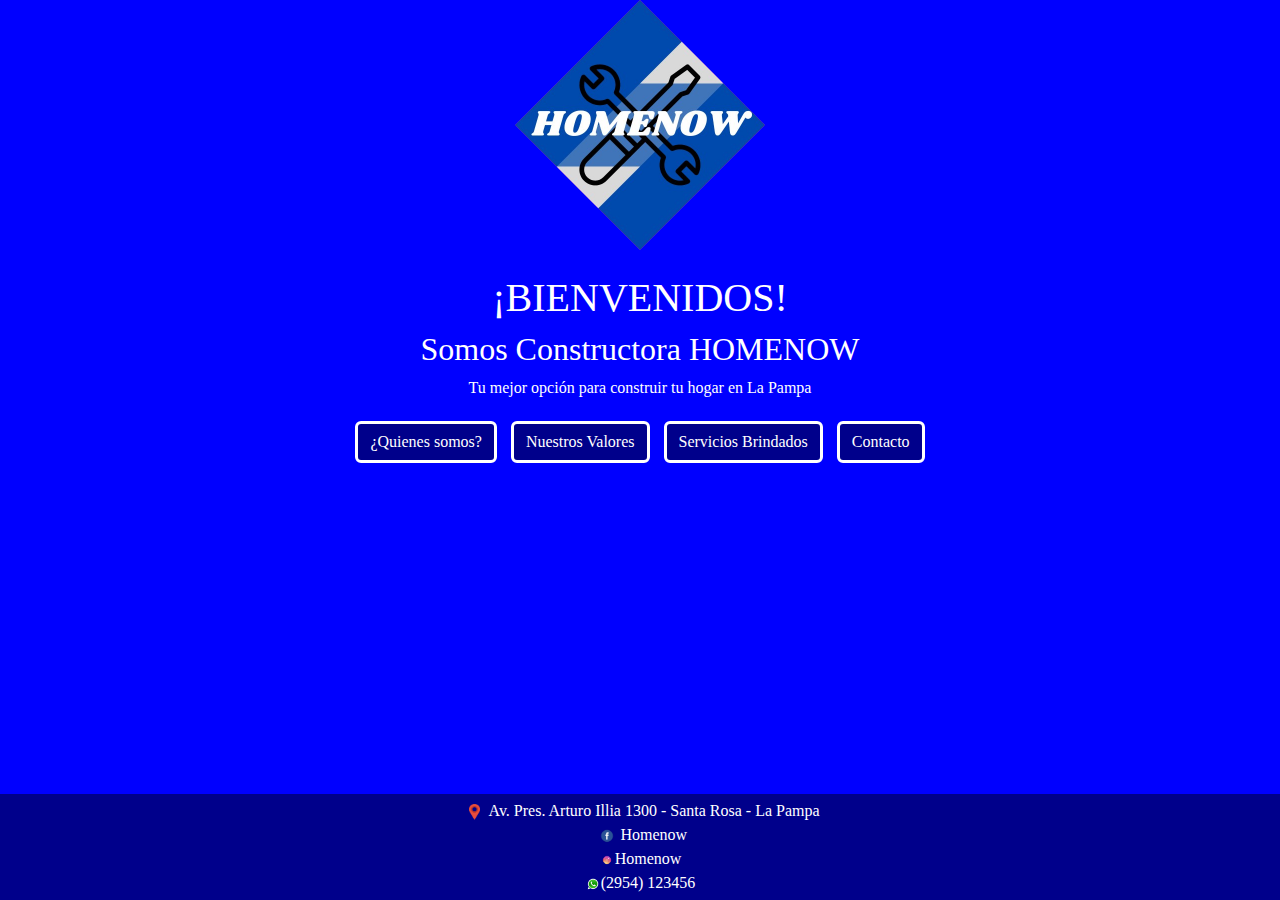
<file: index.html>
<html lang="en">
<head>
    <meta charset="UTF-8">
    <meta name="viewport" content="width=device-width, initial-scale=1.0">
    <meta name="keywords" content="Homenow, constructora La Pampa, construccion de casas La Pampa, albañiles La Pampa, ahorro viviendas La Pampa, financiamiento casas La Pampa">
    <meta name="description" content="¡Bienvenidos a Homenow! Tu mejor opción para construir tu hogar en La Pampa">
    <link href="https://cdn.jsdelivr.net/npm/bootstrap@5.3.3/dist/css/bootstrap.min.css" rel="stylesheet" integrity="sha384-QWTKZyjpPEjISv5WaRU9OFeRpok6YctnYmDr5pNlyT2bRjXh0JMhjY6hW+ALEwIH" crossorigin="anonymous">
    <link rel="shortcut icon" href="./recursos/Logo-Homenow.png" type="image/x-icon">
    <link rel="stylesheet" href="./css/main.css">
    <title>Homenow | Inicio</title>
</head>
<body>
    <header class="headerIndex">
        <img src="./recursos/Logo-Homenow.png" alt="logoPrincipal" id="logoPrincipal">
        <br>
        <br>
        <h1>¡BIENVENIDOS!</h1>
        <h2>Somos Constructora HOMENOW</h2>
        <p>Tu mejor opción para construir tu hogar en La Pampa</p>
    </header>
    <main>
        <nav class="menuIndex">
            <a href="./paginas/quienes_somos.html" class="btn btn-primary">¿Quienes somos?</a>
            <a href="./paginas/nuestros_valores.html" class="btn btn-primary">Nuestros Valores</a>
            <a href="./paginas/servicios_brindados.html" class="btn btn-primary">Servicios Brindados</a>
            <a href="./paginas/contacto.html" class="btn btn-primary">Contacto</a>
        </nav>
        <br>
    </main>
    <footer>
        <ul>
            <li><img src="./recursos/Logo-Ubi.png" alt="Ubicación" class="logosFooter">Av. Pres. Arturo Illia 1300 - Santa Rosa - La Pampa</li>
            <li><img src="./recursos/Logo-Facebook.png" alt="Facebook" class="logosFooter">Homenow</li>
            <li><img src="./recursos/Logo-Instagram.png" alt="Instagram" class="logosFooter">Homenow</li>
            <li><img src="./recursos/Logo-Whatsapp.png" alt="Whatsapp" class="logosFooter">(2954) 123456</li>
        </ul>  
    </footer>
    <script src="https://cdn.jsdelivr.net/npm/bootstrap@5.3.3/dist/js/bootstrap.bundle.min.js" integrity="sha384-YvpcrYf0tY3lHB60NNkmXc5s9fDVZLESaAA55NDzOxhy9GkcIdslK1eN7N6jIeHz" crossorigin="anonymous"></script>
</body>
</html>
</file>
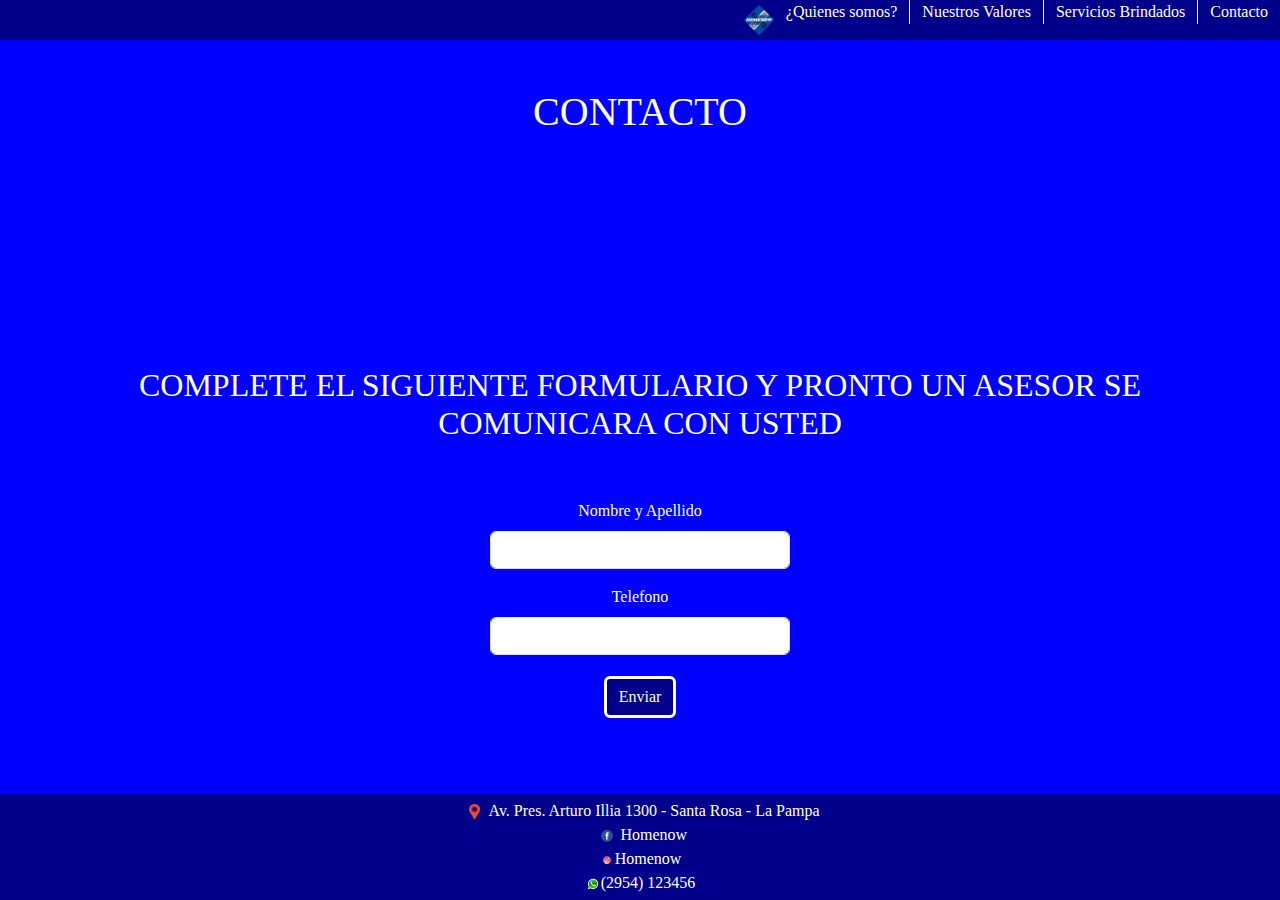
<file: paginas/contacto.html>
<html lang="en">
<head>
    <meta charset="UTF-8">
    <meta name="viewport" content="width=device-width, initial-scale=1.0">
    <meta name="keywords" content="Homenow, constructora La Pampa, construccion de casas La Pampa, albañiles La Pampa, ahorro viviendas La Pampa, financiamiento casas La Pampa, contacto Homenow">
    <meta name="description" content="¡Deje su contacto y un asesor se comunicara con usted!">
    <link href="https://cdn.jsdelivr.net/npm/bootstrap@5.3.3/dist/css/bootstrap.min.css" rel="stylesheet" integrity="sha384-QWTKZyjpPEjISv5WaRU9OFeRpok6YctnYmDr5pNlyT2bRjXh0JMhjY6hW+ALEwIH" crossorigin="anonymous">
    <link rel="shortcut icon" href="../recursos/Logo-Homenow.png" type="image/x-icon">
    <link rel="stylesheet" href="../css/main.css">
    <title>Homenow - Contacto</title>
</head>
<body>
    <header class="header">
        <nav>
            <a href="../index.html"><img src="../recursos/Logo-Homenow.png" alt="paginaInicio" id="logoHeader"></a>
            <ul>
                <li><a href="quienes_somos.html">¿Quienes somos?</a></li>
                <li><a href="nuestros_valores.html">Nuestros Valores</a></li>
                <li><a href="servicios_brindados.html">Servicios Brindados</a></li>
                <li><a href="contacto.html">Contacto</a></li>
            </ul>
        </nav>
    </header>
    <main>
        <br>
        <br>
        <h1>CONTACTO</h1>
        <br>
        <br>
        <nav>
        <iframe src="https://www.google.com/maps/embed?pb=!1m18!1m12!1m3!1d3202.3399923075294!2d-64.26594852441808!3d-36.618201966661005!2m3!1f0!2f0!3f0!3m2!1i1024!2i768!4f13.1!3m3!1m2!1s0x95c2cdca282366df%3A0xeab52f2876821bb7!2sAv.%20Pres.%20Arturo%20Illia%201300%2C%20Santa%20Rosa%2C%20La%20Pampa!5e0!3m2!1ses-419!2sar!4v1706128916471!5m2!1ses-419!2sar" alt="mapa" id="mapa"></iframe>
        <br>
        <br>
        <h2>COMPLETE EL SIGUIENTE FORMULARIO Y PRONTO UN ASESOR SE COMUNICARA CON USTED</h2>
        <br>
        <br>
        <form class="formulario">
            <div class="mb-3">
                <label for="exampleFormControlInput1" class="form-label">Nombre y Apellido</label>
                <input type="text" class="form-control" id="exampleFormControlInput1">
              </div>
              <div class="mb-3">
                <label for="exampleFormControlInput1" class="form-label">Telefono</label>
                <input type="number" class="form-control" id="exampleFormControlInput1">
              </div>
            <button type="submit" class="btn btn-primary">Enviar</button>
          </form>
    </nav>
    <br>
    <br>
    </main>
    <footer>
        <ul>
            <li><img src="../recursos/Logo-Ubi.png" alt="Ubicación" class="logosFooter">Av. Pres. Arturo Illia 1300 - Santa Rosa - La Pampa</li>
            <li><img src="../recursos/Logo-Facebook.png" alt="Facebook" class="logosFooter">Homenow</li>
            <li><img src="../recursos/Logo-Instagram.png" alt="Instagram" class="logosFooter">Homenow</li>
            <li><img src="../recursos/Logo-Whatsapp.png" alt="Whatsapp" class="logosFooter">(2954) 123456</li>
        </ul>  
    </footer>
    <script src="https://cdn.jsdelivr.net/npm/bootstrap@5.3.3/dist/js/bootstrap.bundle.min.js" integrity="sha384-YvpcrYf0tY3lHB60NNkmXc5s9fDVZLESaAA55NDzOxhy9GkcIdslK1eN7N6jIeHz" crossorigin="anonymous"></script>
</body>
</html>
</file>
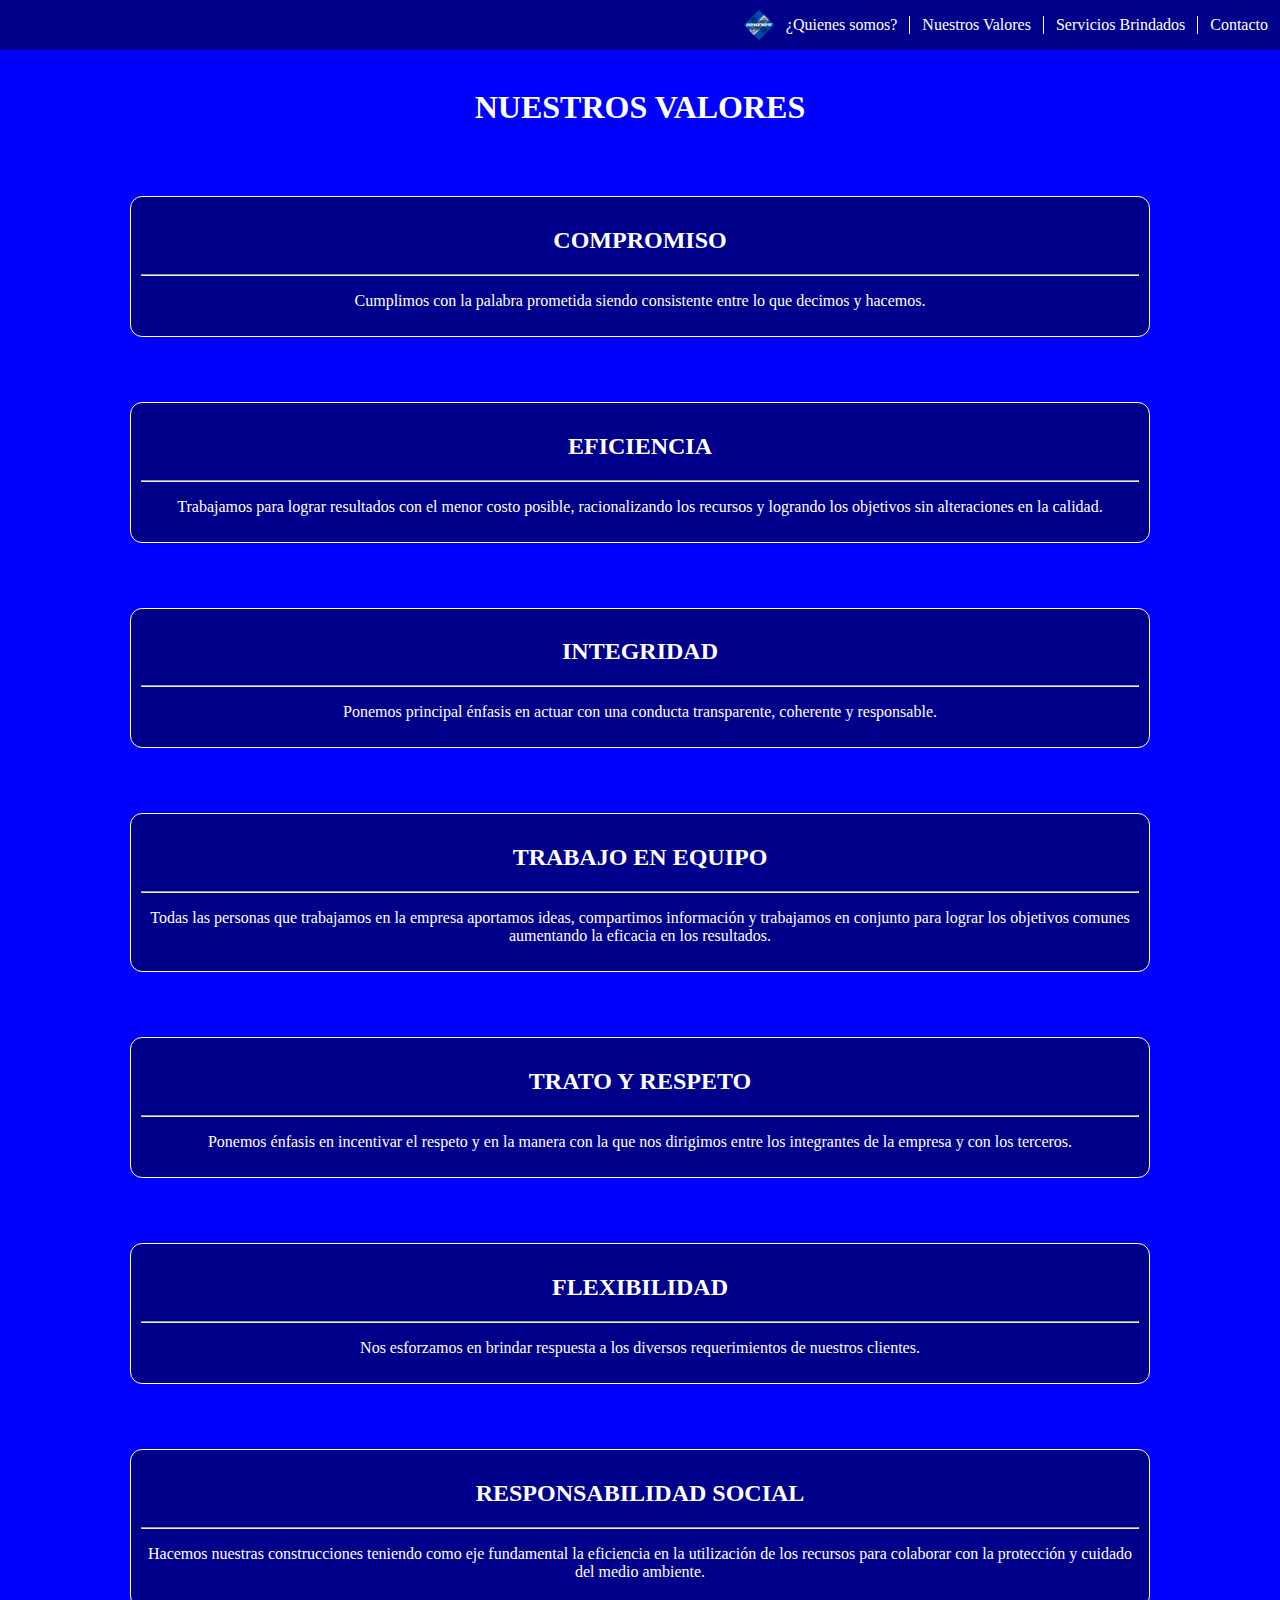
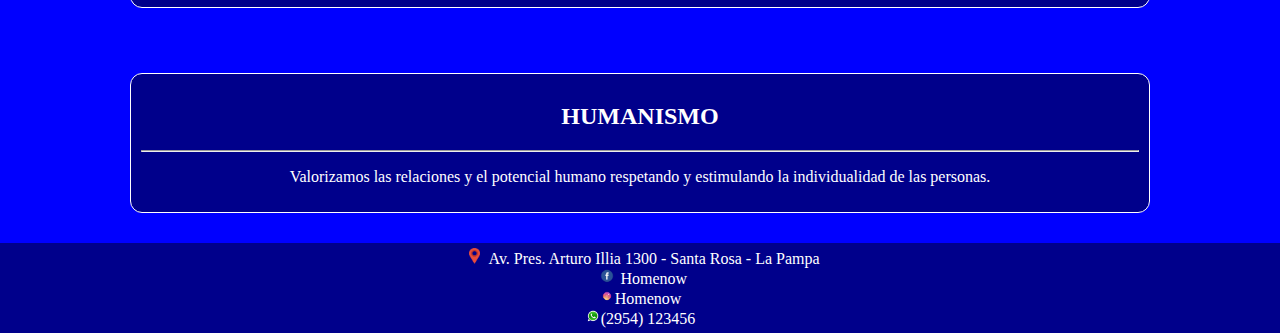
<file: paginas/nuestros_valores.html>
<html lang="en">
<head>
    <meta charset="UTF-8">
    <meta name="viewport" content="width=device-width, initial-scale=1.0">
    <meta name="keywords" content="Homenow, Homenow nuestros valores, constructora La Pampa, construccion de casas La Pampa, albañiles La Pampa, ahorro viviendas La Pampa, financiamiento casas La Pampa">
    <meta name="description" content="Homenow - Nuestros Valores">  
    <link rel="shortcut icon" href="../recursos/Logo-Homenow.png" type="image/x-icon">
    <link rel="stylesheet" href="../css/main.css">
    <title>Homenow - Nuestros Valores</title>
</head>
<body>
    <header class="header">
        <nav>
            <a href="../index.html"><img src="../recursos/Logo-Homenow.png" alt="paginaInicio" id="logoHeader"></a>
            <ul>
                <li><a href="quienes_somos.html">¿Quienes somos?</a></li>
                <li><a href="nuestros_valores.html">Nuestros Valores</a></li>
                <li><a href="servicios_brindados.html">Servicios Brindados</a></li>
                <li><a href="contacto.html">Contacto</a></li>
            </ul>
        </nav>
    </header>
    <main>
        <br>
        <h1>NUESTROS VALORES</h1>
        <br>
        <section class="mainNV">
            <div class="NV">
                <h2>COMPROMISO</h2>
                <hr>
                <p>Cumplimos con la palabra prometida siendo consistente entre lo que decimos y hacemos.</p>
            </div>
            <div class="NV">
                <h2>EFICIENCIA</h2>
                <hr>
                <p>Trabajamos para lograr resultados con el menor costo posible, racionalizando los recursos y logrando los objetivos sin alteraciones en la calidad.</p>
            </div>
            <div class="NV">
                <h2>INTEGRIDAD</h2>
                <hr>
                <p>Ponemos principal énfasis en actuar con una conducta transparente, coherente y responsable.</p>
            </div>
            <div class="NV">
                <h2>TRABAJO EN EQUIPO</h2>
                <hr>
                <p>Todas las personas que trabajamos en la empresa aportamos ideas, compartimos información y trabajamos en conjunto para lograr los objetivos comunes aumentando la eficacia en los resultados.</p>
            </div>
            <div class="NV">
                <h2>TRATO Y RESPETO</h2>
                <hr>
                <p>Ponemos énfasis en incentivar el respeto y en la manera con la que nos dirigimos entre los integrantes de la empresa y con los terceros.</p>
            </div>
            <div class="NV">
                <h2>FLEXIBILIDAD</h2>
                <hr>
                <p>Nos esforzamos en brindar respuesta a los diversos requerimientos de nuestros clientes.</p>
            </div>
            <div class="NV">
                <h2>RESPONSABILIDAD SOCIAL</h2>
                <hr>
                <p>Hacemos nuestras construcciones teniendo como eje fundamental la eficiencia en la utilización de los recursos para colaborar con la protección y cuidado del medio ambiente.</p>
            </div>
            <div class="NV">
                <h2>HUMANISMO</h2>
                <hr>
                <p>Valorizamos las relaciones y el potencial humano respetando y estimulando la individualidad de las personas.</p>
            </div>    
        </section>
    </main>
    <footer>
        <ul>
            <li><img src="../recursos/Logo-Ubi.png" alt="Ubicación" class="logosFooter">Av. Pres. Arturo Illia 1300 - Santa Rosa - La Pampa</li>
            <li><img src="../recursos/Logo-Facebook.png" alt="Facebook" class="logosFooter">Homenow</li>
            <li><img src="../recursos/Logo-Instagram.png" alt="Instagram" class="logosFooter">Homenow</li>
            <li><img src="../recursos/Logo-Whatsapp.png" alt="Whatsapp" class="logosFooter">(2954) 123456</li>
        </ul>  
    </footer>
</body>
</html>
</file>
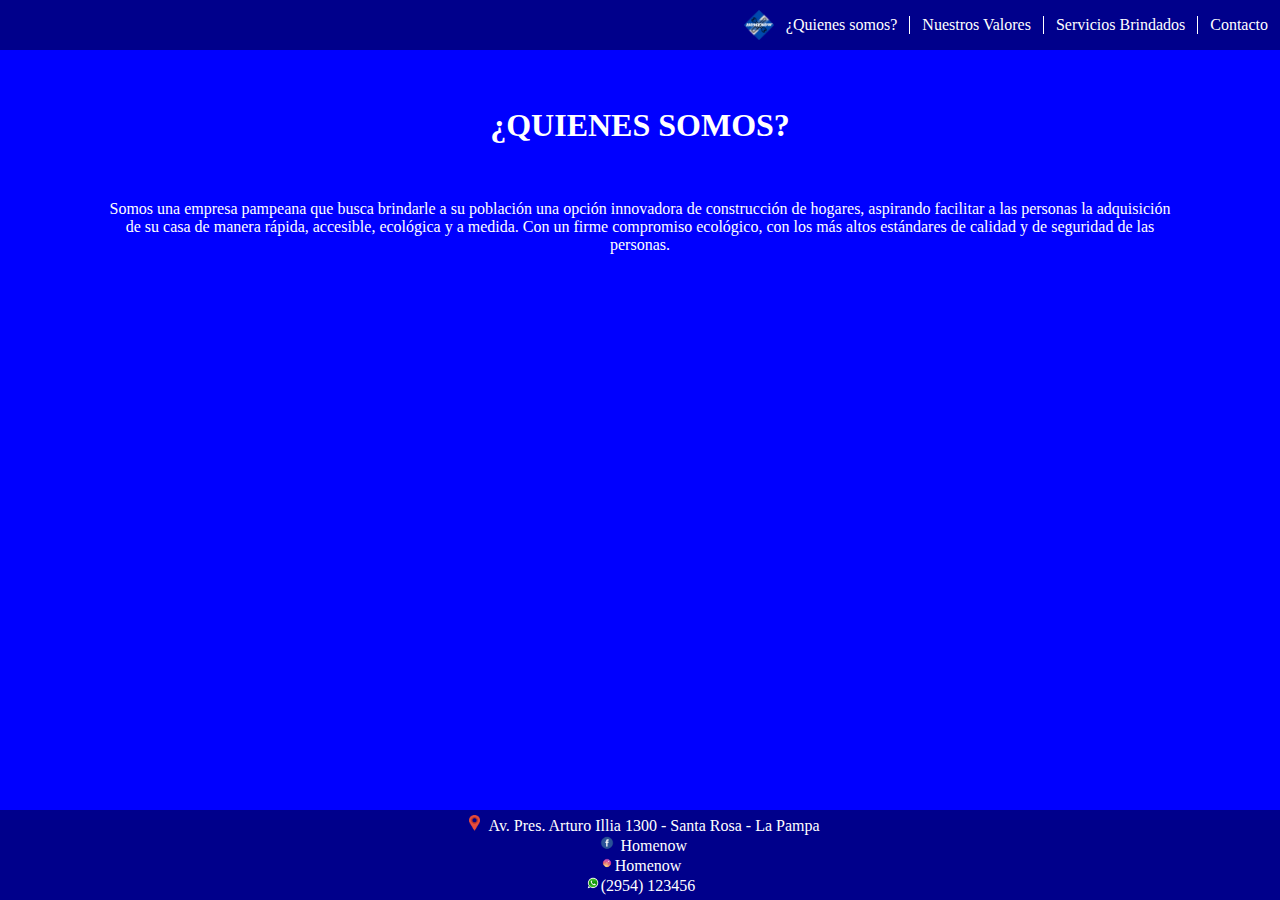
<file: paginas/quienes_somos.html>
<html lang="en">
<head>
    <meta charset="UTF-8">
    <meta name="viewport" content="width=device-width, initial-scale=1.0">
    <meta name="keywords" content="Homenow, Homenow quienes somos, Homenow quienes son, Homenow referencias, constructora La Pampa, construccion de casas La Pampa, albañiles La Pampa, ahorro viviendas La Pampa, financiamiento casas La Pampa">
    <meta name="description" content="Homenow: te contamos sobre nosotros.">    
    <link rel="shortcut icon" href="../recursos/Logo-Homenow.png" type="image/x-icon">
    <link rel="stylesheet" href="../css/main.css">
    <title>Homenow - Quienes somos</title>
</head>
<body>
    <header class="header">
        <nav>
            <a href="../index.html"><img src="../recursos/Logo-Homenow.png" alt="paginaInicio" id="logoHeader"></a>
            <ul>
                <li><a href="quienes_somos.html">¿Quienes somos?</a></li>
                <li><a href="nuestros_valores.html">Nuestros Valores</a></li>
                <li><a href="servicios_brindados.html">Servicios Brindados</a></li>
                <li><a href="contacto.html">Contacto</a></li>
            </ul>
        </nav>
    </header>
    <main>
        <br>
        <br>
        <h1>¿QUIENES SOMOS?</h1>
        <br>
        <p>Somos una empresa pampeana que busca brindarle a su población una opción innovadora de construcción de hogares, aspirando facilitar a las personas la adquisición de su casa de manera rápida, accesible, ecológica y a medida. Con un firme compromiso ecológico, con los más altos estándares de calidad y de seguridad de las personas.</p>
        <br>
        <br>
    </main>
    <footer>
        <ul>
            <li><img src="../recursos/Logo-Ubi.png" alt="Ubicación" class="logosFooter">Av. Pres. Arturo Illia 1300 - Santa Rosa - La Pampa</li>
            <li><img src="../recursos/Logo-Facebook.png" alt="Facebook" class="logosFooter">Homenow</li>
            <li><img src="../recursos/Logo-Instagram.png" alt="Instagram" class="logosFooter">Homenow</li>
            <li><img src="../recursos/Logo-Whatsapp.png" alt="Whatsapp" class="logosFooter">(2954) 123456</li>
        </ul>  
    </footer>
</body>
</html>
</file>
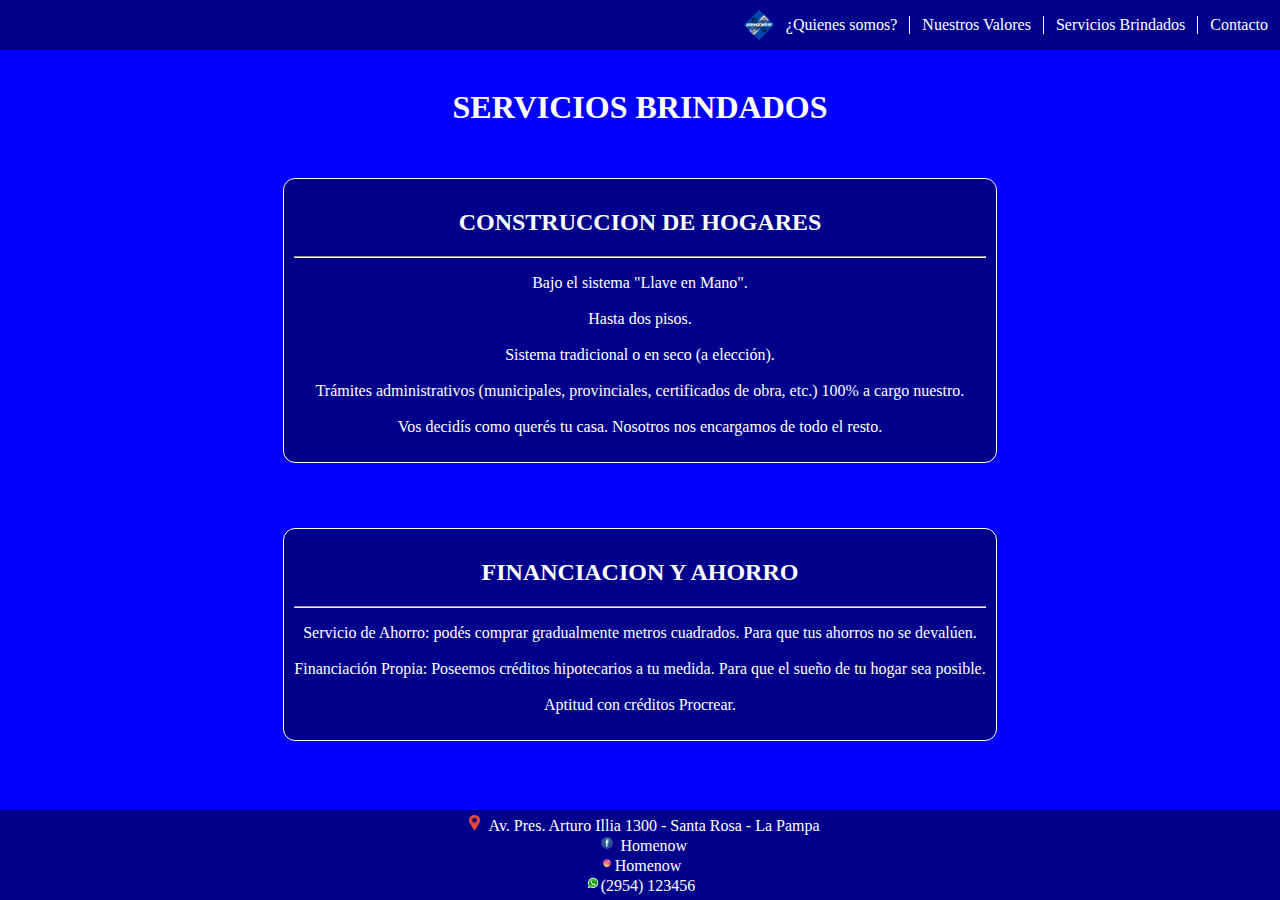
<file: paginas/servicios_brindados.html>
<html lang="en">
<head>
    <meta charset="UTF-8">
    <meta name="viewport" content="width=device-width, initial-scale=1.0">
    <meta name="keywords" content="Homenow, Homenow servicios brindados, constructora La Pampa, construccion de casas La Pampa, albañiles La Pampa, ahorro viviendas La Pampa, financiamiento casas La Pampa">
    <meta name="description" content="¡Te contamos los servicios que tenemos para ofrecerte!">    
    <link rel="shortcut icon" href="../recursos/Logo-Homenow.png" type="image/x-icon">
    <link rel="stylesheet" href="../css/main.css">
    <title>Homenow - Servicios Brindados</title>
</head>
<body>
    <header class="header">
        <nav>
            <a href="../index.html"><img src="../recursos/Logo-Homenow.png" alt="paginaInicio" id="logoHeader"></a>
            <ul>
                <li><a href="quienes_somos.html">¿Quienes somos?</a></li>
                <li><a href="nuestros_valores.html">Nuestros Valores</a></li>
                <li><a href="servicios_brindados.html">Servicios Brindados</a></li>
                <li><a href="contacto.html">Contacto</a></li>
            </ul>
        </nav>
    </header>
    <main>
        <br>
        <h1>SERVICIOS BRINDADOS</h1>

        <section class="mainSB">
            <div class="SB">
                <h2>CONSTRUCCION DE HOGARES</h2>
                <hr>
                <ul>
                    <li>Bajo el sistema "Llave en Mano".</li>
                    <br>
                    <li>Hasta dos pisos.</li>
                    <br>
                    <li>Sistema tradicional o en seco (a elección).</li>
                    <br>
                    <li>Trámites administrativos (municipales, provinciales, certificados de obra, etc.) 100% a cargo nuestro.</li>
                    <br>
                    <li>Vos decidís como querés tu casa. Nosotros nos encargamos de todo el resto.</li>
                </ul>
            </div>
            <div class="SB">
                <h2>FINANCIACION Y AHORRO</h2>
                <hr>
                <ul>
                    <li>Servicio de Ahorro: podés comprar gradualmente metros cuadrados. Para que tus ahorros no se devalúen.</li>
                    <br>
                    <li>Financiación Propia: Poseemos créditos hipotecarios a tu medida. Para que el sueño de tu hogar sea posible.</li>
                    <br>
                    <li>Aptitud con créditos Procrear.</li>
                </ul>
            </div>
        </section>
    </main>
    <footer>
        <ul>
            <li><img src="../recursos/Logo-Ubi.png" alt="Ubicación" class="logosFooter">Av. Pres. Arturo Illia 1300 - Santa Rosa - La Pampa</li>
            <li><img src="../recursos/Logo-Facebook.png" alt="Facebook" class="logosFooter">Homenow</li>
            <li><img src="../recursos/Logo-Instagram.png" alt="Instagram" class="logosFooter">Homenow</li>
            <li><img src="../recursos/Logo-Whatsapp.png" alt="Whatsapp" class="logosFooter">(2954) 123456</li>
        </ul>  
    </footer>
</body>
</html>
</file>
<file: css/main.css>
body {
  padding: 0;
  margin: 0;
  font-family: "Capitalist";
  display: flex;
  flex-direction: column;
  justify-content: center;
  align-items: center;
  text-align: center;
  min-height: 100%;
  background-color: blue;
  color: white;
}
body li {
  list-style-type: none;
}
body .headerIndex {
  flex-direction: column;
}
body .headerIndex #logoPrincipal {
  height: 250px;
}
body .menuIndex {
  flex-direction: row;
}
@media (max-width: 480px) {
  body .menuIndex {
    flex-direction: column;
  }
}
body .btn-primary {
  background-color: darkblue;
  border: 3px solid white;
  margin: 5px;
}
body footer {
  margin-top: auto;
  background-color: darkblue;
  padding: 0 0;
  width: 100%;
}
body footer ul {
  margin: 5px;
  padding-left: 0;
}
body footer .logosFooter {
  height: 16px;
}
body .header {
  background-color: darkblue;
  padding: 0 0;
  width: 100%;
  display: flex;
  justify-content: flex-end;
  align-content: center;
  vertical-align: middle;
}
@media (max-width: 480px) {
  body .header {
    justify-content: center;
  }
}
body .header a {
  text-decoration: none;
  color: white;
}
body .header #logoHeader {
  height: 30px;
}
body .header nav {
  display: flex;
  align-items: center;
  vertical-align: middle;
}
@media (max-width: 480px) {
  body .header nav {
    flex-direction: column;
  }
}
body .header ul {
  list-style-type: none;
  display: flex;
  align-items: center;
  vertical-align: middle;
  padding-left: 0;
  margin-left: 0;
}
@media (max-width: 480px) {
  body .header ul {
    flex-direction: column;
  }
}
body .header ul li {
  font-size: 16px;
  margin: 0;
  padding: 0px 12px;
  border-right: 1px solid white;
  vertical-align: middle;
}
@media (max-width: 480px) {
  body .header ul li {
    border-bottom: 1px solid white;
  }
}
@media (min-width: 481px) {
  body .header ul li:last-of-type {
    border-right: unset;
  }
}
@media (max-width: 480px) {
  body main {
    margin: 0 15px;
  }
}
@media (min-width: 481px) {
  body main {
    margin: 0 100px;
  }
}
body main .formulario {
  display: flex;
  flex-direction: column;
  justify-content: center;
  align-items: center;
  text-align: center;
}
body main .formulario .mb-3 {
  width: 300px;
}
body main .mainNV {
  display: grid;
  grid-template-columns: repeat(1, 1fr);
  grid-template-rows: auto;
  column-gap: 5px;
  row-gap: 5px;
}
body main .mainNV .NV {
  background-color: darkblue;
  border: 1px solid white;
  border-radius: 12px;
  margin: 30px;
  padding: 10px;
}
body main .mainSB {
  display: grid;
  grid-template-columns: repeat(1, 1fr);
  grid-template-rows: auto;
  column-gap: 5px;
  row-gap: 5px;
}
body main .mainSB .SB {
  background-color: darkblue;
  border: 1px solid white;
  border-radius: 12px;
  margin: 30px;
  padding: 10px;
}
body main .mainSB .SB ul {
  padding-left: 0;
}

/*# sourceMappingURL=main.css.map */
</file>
